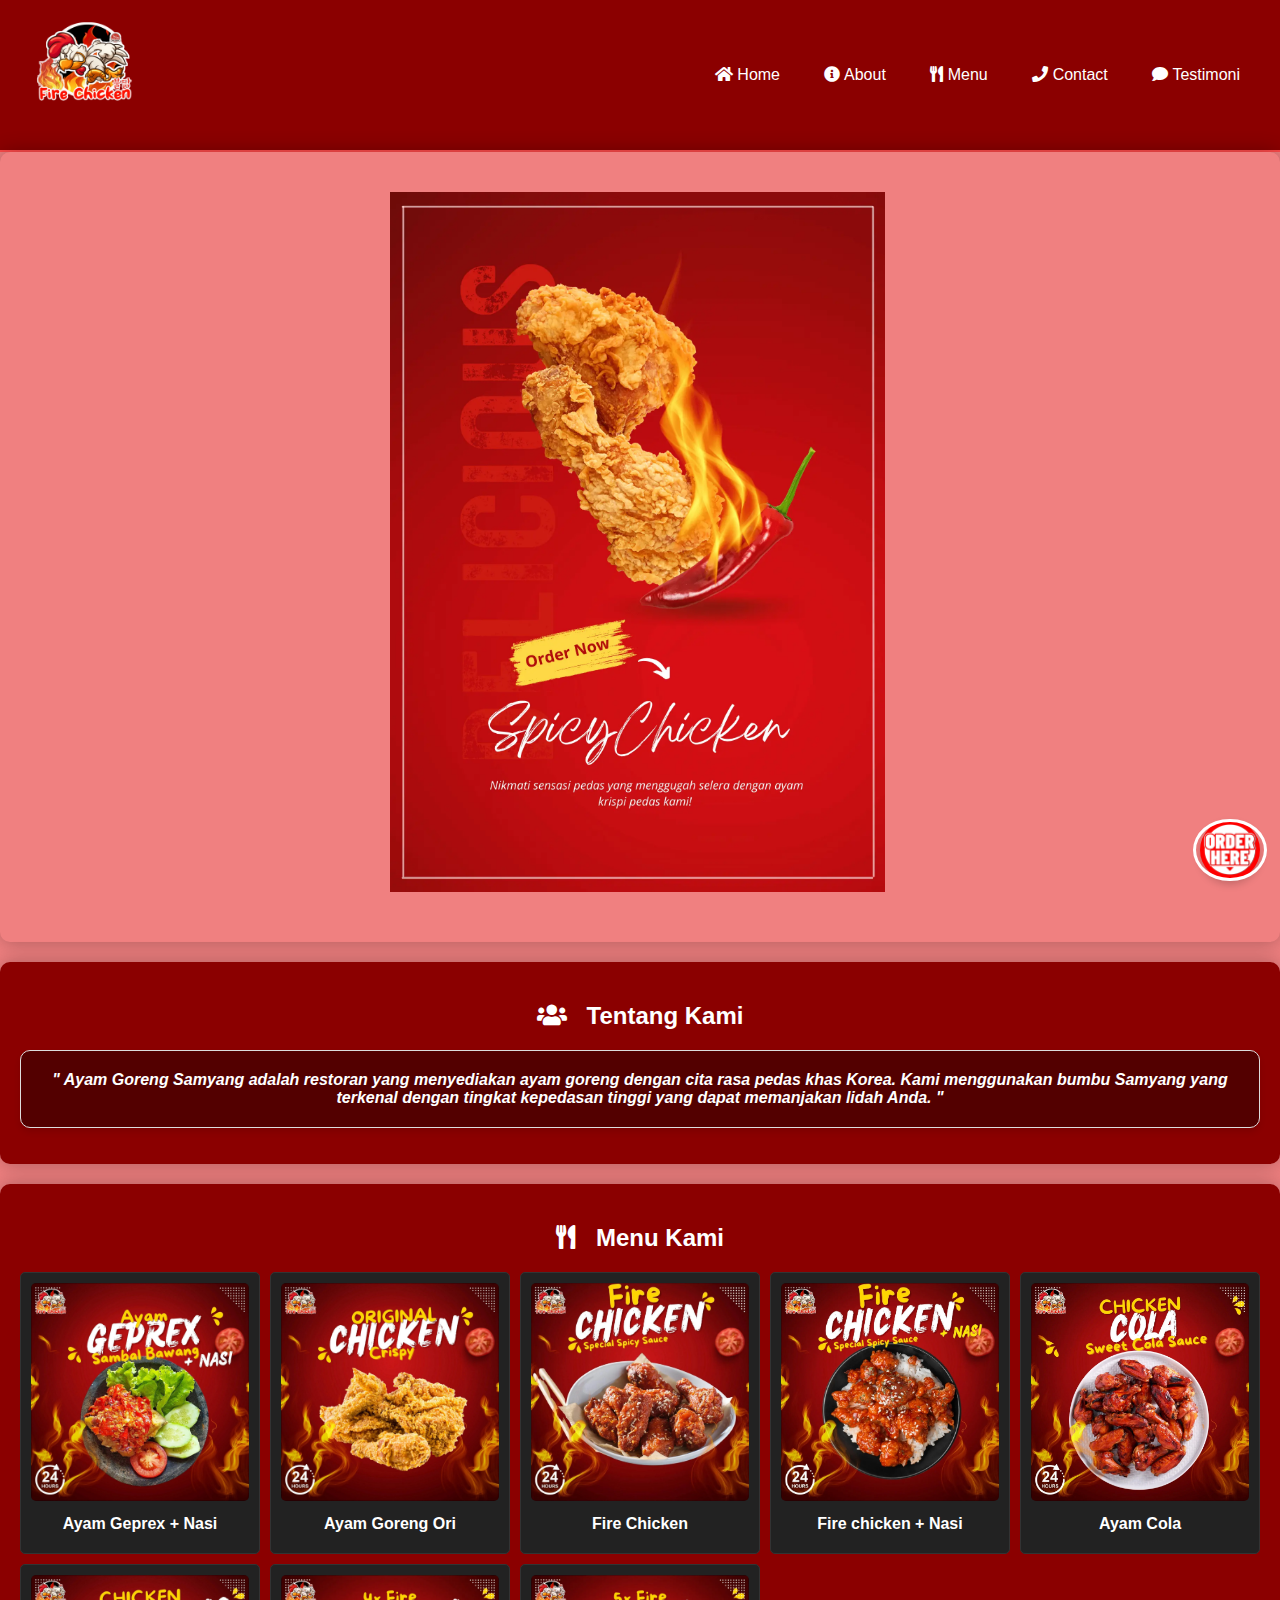
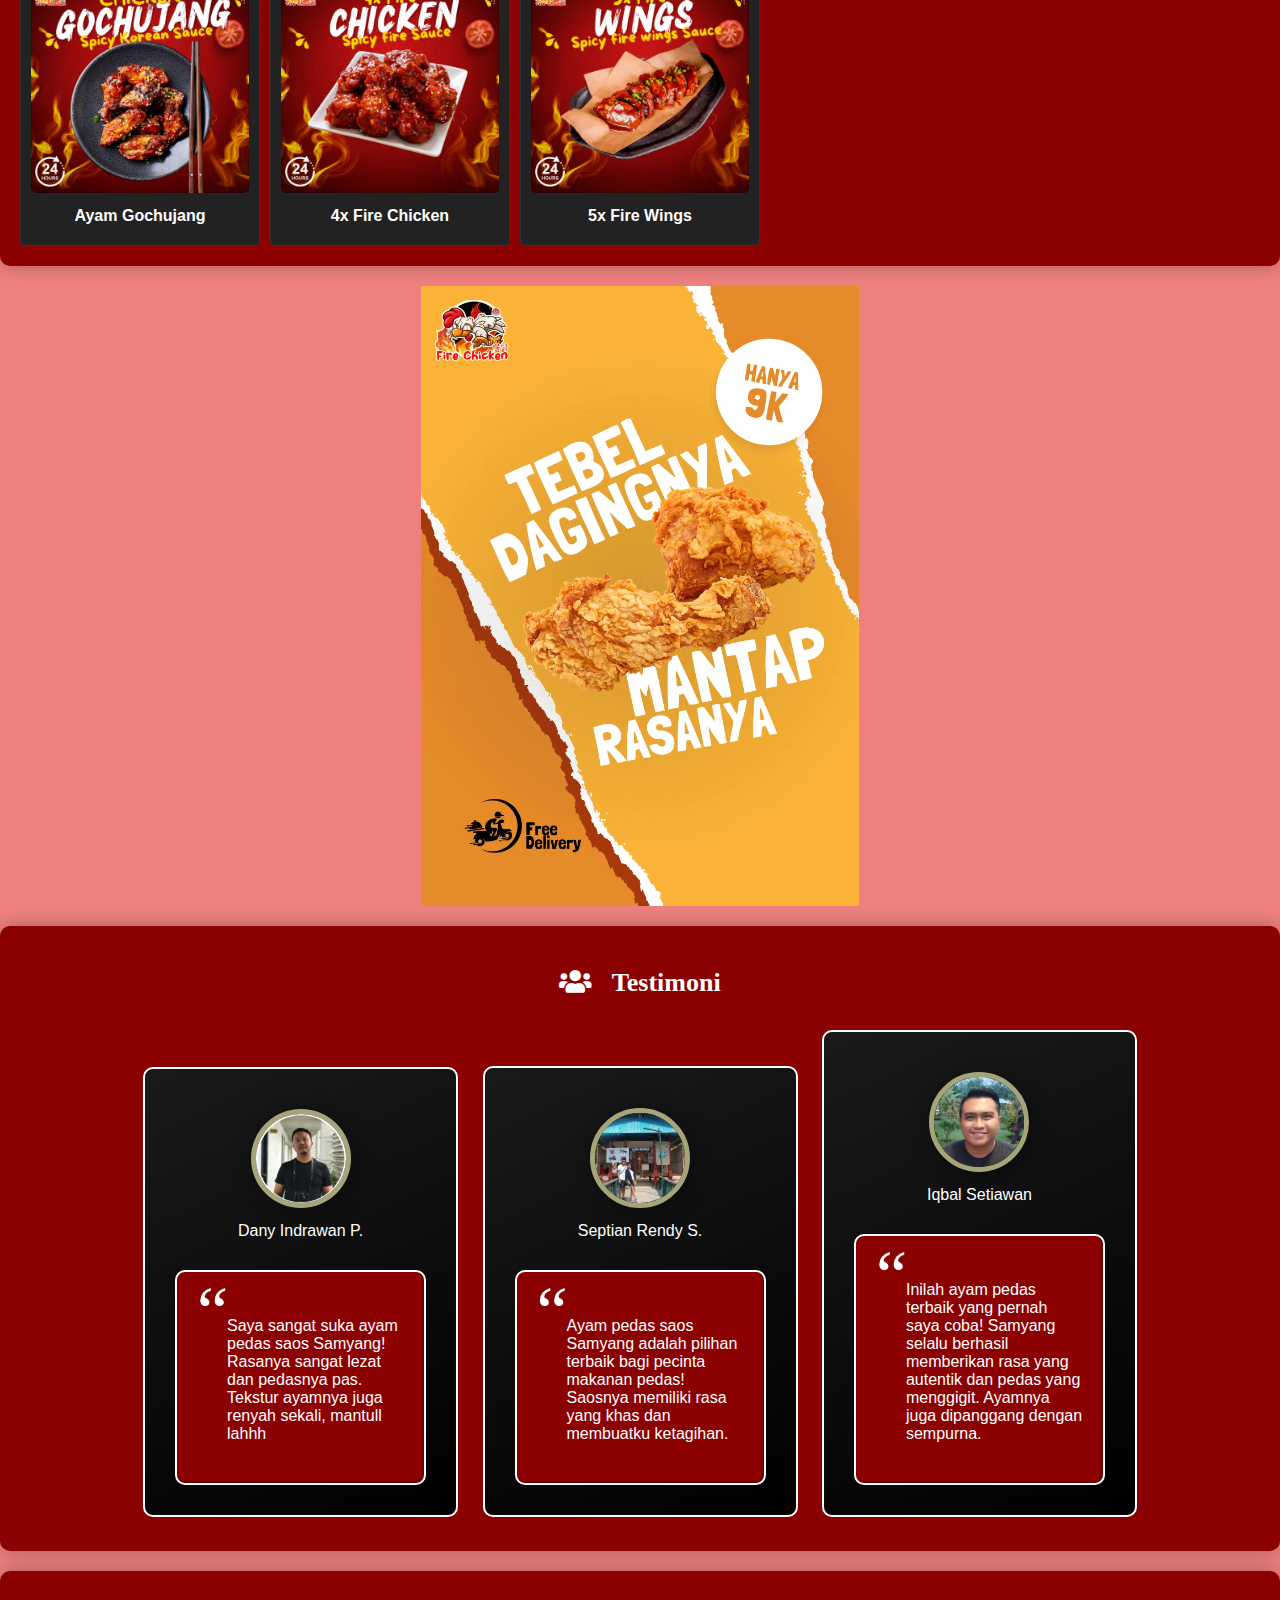
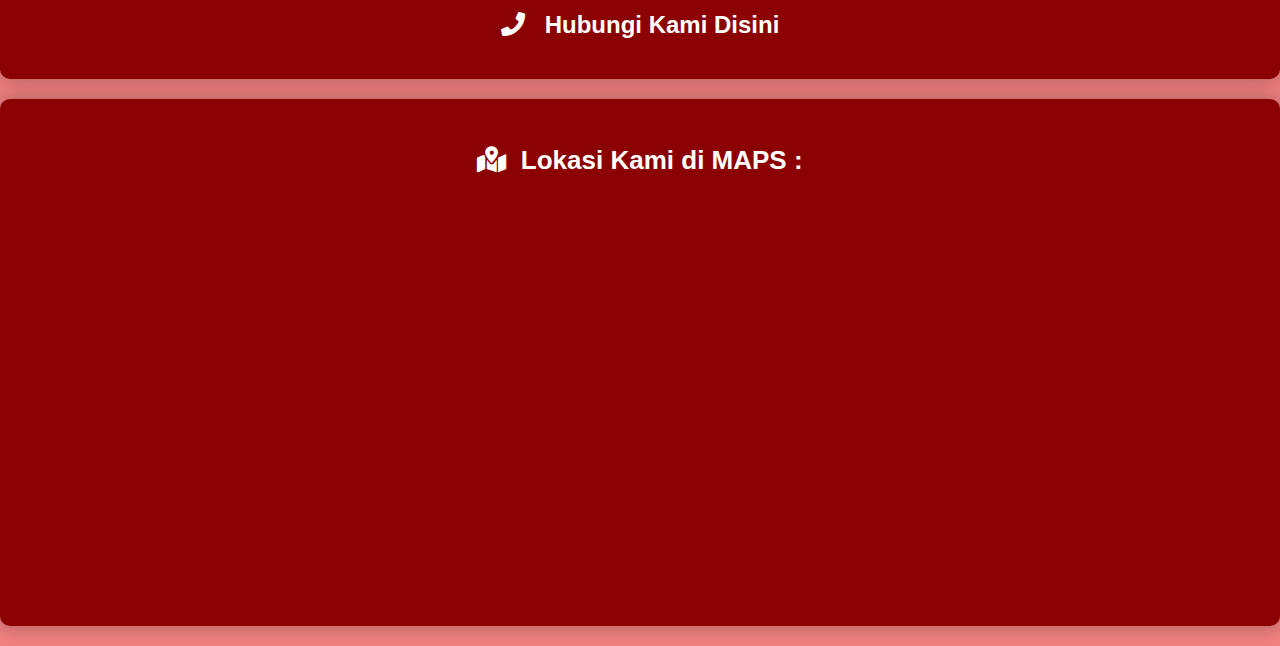
<file: index.html>
<!DOCTYPE html>
<html lang="en">
<head>
    <meta charset="UTF-8">
    <meta name="viewport" content="width=device-width, initial-scale=1.0">
    <title>Ayam Goreng Samyang</title>
    <link rel="stylesheet" href="https://cdnjs.cloudflare.com/ajax/libs/font-awesome/5.15.3/css/all.min.css">
    <style>
        /* CSS Styles */
        body {
            font-family: Arial, sans-serif;
            margin: 0;
            padding: 0;
            background-color: lightcoral;
            color: #333;
        }
      
        
        header {
            display: flex;
            justify-content: space-between;
            align-items: center;
            background-color: darkred;
            padding: 10px 20px;
            border-bottom: 2px solid #ff4b4b;
        }
        
        .logo {
            display: flex;
            align-items: center;
            font-size: 24px;
            color: white;
        }
        
        .logo img {
            height: 130px;
            margin-right: 10px;
        }
        
        .navbar {
            position: relative;
        }
        
        .navbar ul {
            list-style-type: none;
            margin: 0;
            padding: 0;
        }
        
        .navbar ul li {
            display: inline-block;
            position: relative;
        }
        
        .navbar ul li a {
            color: white;
            text-decoration: none;
            padding: 10px 20px;
            display: block;
        }
        
        .navbar ul li ul {
            display: none;
            position: absolute;
            background-color: #ff4b4b;
            top: 40px;
            left: 0;
            width: 200px;
        }
        
        .navbar ul li ul li {
            display: block;
        }
        
        .navbar ul li:hover ul {
            display: block;
        }
        
        .slider {
            width: 100%;
            max-width: 500px;
            margin: 20px auto;
            overflow: hidden;
        }
        
        .slides {
            display: flex;
            transition: transform 0.5s ease-in-out;
        }
        
        .slide {
            min-width: 100%;
            box-sizing: border-box;
        }
        
        .slide img {
            max-width: 500px;
            display: block;
            max-height: 700px;
        }
        
        section {
            background-color: darkred;
            color: white;
            padding: 20px;
            text-align: center;
            margin: 20px 0;
            border-radius: 10px;
            box-shadow: 0 0 20px rgba(0, 0, 0, 0.3);
        }
        .section1 {
            background-color: lightcoral;
            color: white;
            padding: 20px;
            text-align: center;
            margin: 0px 0;
            border-radius: 10px;
            height: 750px;
        }
                .section2 {
            color: white;
            font-size: 26px;
        }
        
.menu-grid {
    display: grid;
    grid-template-columns: repeat(auto-fit, minmax(200px, 1fr));
    gap: 10px;
}
        
        .menu-item {
            background-color: #222;
            padding: 10px;
            border: 1px solid #333;
            border-radius: 5px;
            transition: transform 0.3s ease-in-out;
        }
        
        .menu-item:hover {
            transform: translateY(-5px);
        }
        
        .menu-item img {
            max-width: 100%;
            border-radius: 5px;
        }
        
        .menu-item h3 {
            margin: 10px 0;
            font-size: 16px;
        }
        
        
        .contact-form {
            max-width: 600px;
            margin: 0 auto;
        }
        
        .contact-form input, .contact-form textarea {
            width: 100%;
            padding: 10px;
            margin: 10px 0;
            border: 1px solid #ccc;
            border-radius: 5px;
        }
        
        .contact-form button {
            background-color: #ff4b4b;
            color: white;
            border: none;
            padding: 10px 20px;
            border-radius: 5px;
            cursor: pointer;
        }
        
        .order-button img {
    width: auto;
    height: 140%;
    border-radius: 50%;
    border: 3px solid white;
}

        .order-button {
            position: fixed;
            bottom: 20px;
            right: 20px;
            width: 60px;
            height: 60px;
            background-color: red;
            color: white;
            border: none;
            border-radius: 50%;
            display: flex;
            align-items: center;
            justify-content: center;
            font-size: 24px;
            cursor: pointer;
            box-shadow: 0 4px 8px rgba(0,0,0,0.2);
        }
        
        /* Popup styles */
        .popup-container {
            display: none;
            position: fixed;
            top: 0;
            left: 0;
            width: 100%;
            height: 100%;
            background-color: rgba(0, 0, 0, 0.5);
            z-index: 9999;
            justify-content: center;
            align-items: center;
        }

        .popup-content {
            background-color: rgba(0, 0, 0, 0.8);
            padding: 20px;
            border-radius: 10px;
            text-align: center;
        }

        .popup-content img {
            width: 100px;
            margin: 10px;
            cursor: pointer;
        }

        .close-popup {
            position: absolute;
            top: 10px;
            right: 10px;
            cursor: pointer;
        }
        
        @import url(https://fonts.googleapis.com/css?family=Roboto:300,400);
@import url(https://maxcdn.bootstrapcdn.com/font-awesome/4.4.0/css/font-awesome.min.css);
figure.snip1390 {
  font-family: 'Roboto', Arial, sans-serif;
  position: relative;
  overflow: hidden;
  margin: 10px;
  min-width: 230px;
  max-width: 315px;
  width: 100%;
  color: #000000;
  text-align: center;
  font-size: 16px;
  background-color: black;
  border-radius: 10px;
  border: 2px solid white;
  padding: 30px;
  background-image: linear-gradient(-25deg, rgba(0, 0, 0, 0.2) 0%, rgba(255, 255, 255, 0.1) 100%);
  -webkit-box-sizing: border-box;
  box-sizing: border-box;
}
figure.snip1390 *,
figure.snip1390 *:before,
figure.snip1390 *:after {
  -webkit-box-sizing: border-box;
  box-sizing: border-box;
  -webkit-transition: all 0.35s ease;
  transition: all 0.35s ease;
}
figure.snip1390 figcaption {
  width: 100%;
}
figure.snip1390 h2,
figure.snip1390 h4,
figure.snip1390 blockquote {
  margin: 0;
}
figure.snip1390 h2,
figure.snip1390 h4 {
  font-weight: 300;
}
figure.snip1390 h2 {
  color: black;
}
figure.snip1390 h4 {
  color: white;
}
figure.snip1390 blockquote {
  font-size: 1em;
  padding: 45px 20px 40px 50px;
  margin-top: 30px;
  background-color: darkred;
  border: 2px solid white;
  border-radius: 10px;
  box-shadow: inset -1.4px -1.4px 2px rgba(0, 0, 0, 0.3);
  text-align: left;
  position: relative;
  color: white;
}
figure.snip1390 blockquote:before {
  font-family: 'FontAwesome';
  content: "\201C";
  position: absolute;
  font-size: 70px;
  opacity: 1;
  font-style: normal;
  top: 0px;
  left: 20px;
  
}
figure.snip1390 .profile {
  width: 100px;
  border-radius: 50%;
  display: inline-block;
  box-shadow: 3px 3px 20px rgba(0, 0, 0, 0.4);
  margin-bottom: 10px;
  border: solid 5px #A6A57A;
}

.testimonial-slider {
  overflow: hidden;
  max-width: 100%;
  position: relative;
}

.testimonial-slider figure {
  display: inline-block;
  width: 100%;
  transition: transform 0.5s ease-in-out;
}

.testimonial-slider figure img {
  width: 100px; /* Adjust as needed */
  margin: 10px;
  cursor: pointer;
}

.product-item {
    border: 1px solid #ddd;
    box-sizing: border-box;
    background-color: lightblue;
    padding: 20px;
    border-radius: 10px;
    box-shadow: 0 4px 6px rgba(0, 0, 0, 0.1);
    transition: transform 0.3s ease;
}
.product-item1 {
    border: 1px solid #ddd;
    box-sizing: border-box;
    background-color: rgba(0, 0, 0, 0.4);
    padding: 20px;
    border-radius: 10px;
    box-shadow: 0 4px 6px rgba(0, 0, 0, 0.1);
    transition: transform 0.3s ease;
}

.container {
  display: flex;
  justify-content: center;
  align-items: center;
  height: auto;
}

.fade {
  opacity: 1;
  transition: opacity 1s ease-in-out;
}

.fade.fade-out {
  opacity: 0;
}
.container img {
  max-height: 620px;
  justify-content: center;
  position: relative;
}


/* Tablet Landscape */
@media screen and (min-width: 768px) and (max-width: 1024px) {
    /* CSS rules for tablet landscape */
}

/* Tablet Portrait */
@media screen and (min-width: 481px) and (max-width: 767px) {
    /* CSS rules for tablet portrait */
}

/* Mobile Landscape & Portrait */
@media screen and (max-width: 480px) {
    /* CSS rules for mobile */
}


.folded .contact-content {
    display: none;
}
/* Additional styles for navigation or autoplay can be added here */
.contact-form {
    display: flex;
    flex-direction: column;
    align-items: center;
    justify-content: center;
    margin-top: 20px;
}

.form-group {
    width: 100%;
    margin-bottom: 15px;
}

input[type="text"],
input[type="email"],
textarea {
    width: 100%;
    padding: 10px;
    border: 1px solid #ccc;
    border-radius: 5px;
}

button {
    background-color: #ff4b4b;
    color: white;
    border: none;
    padding: 10px 20px;
    border-radius: 5px;
    cursor: pointer;
    width: 100%;
}

/* Style for the fold toggle */
.fold-toggle {
    cursor: pointer;
}
    </style>
</head>
<body>
    <!-- Your HTML content -->
<header>
    <div class="logo">
        <img src="img/logo.webp" alt="Logo">
    </div>
    <nav class="navbar">
        <ul>
            <li><a href="#home"><i class="fas fa-home"></i> Home</a></li>
            <li><a href="#about"><i class="fas fa-info-circle"></i> About</a></li>
            <li><a href="#menu"><i class="fas fa-utensils"></i> Menu</a></li>
            <li><a href="#contact"><i class="fas fa-phone"></i> Contact</a></li>
            <li><a href="#testimoni"><i class="fas fa-comment"></i> Testimoni</a></li>
        </ul>
    </nav>
</header>
<section class="section1" id="home">
    <div class="slider">
        <div class="slides">
            <div class="slide"><img src="img/promo1.webp" alt="Promo 1"></div>
            <div class="slide"><img src="img/promo2.webp" alt="Promo 2"></div>
            <div class="slide"><img src="img/promo3.webp" alt="Promo 3"></div>
            <div class="slide"><img src="img/15.webp" alt="Promo 4"></div>
            <div class="slide"><img src="img/promo5.webp" alt="Promo 5"></div>
            <div class="slide"><img src="img/promo6.webp" alt="Promo 6"></div>

        </div>
    </div>
    </section>

<section id="about">
    <h2><i class="fas fa-users"></i> &nbsp; Tentang Kami</h2>
    <p class="product-item1"><i><b>" Ayam Goreng Samyang adalah restoran yang menyediakan ayam goreng dengan cita rasa pedas khas Korea. Kami menggunakan bumbu Samyang yang terkenal dengan tingkat kepedasan tinggi yang dapat memanjakan lidah Anda. "</p></i></b>
</section>

<section id="menu">
    <h2><i class="fas fa-utensils"></i> &nbsp; Menu Kami</h2>
    <div class="menu-grid">
        <!-- Menu items -->
            <div class="menu-item">
                <img src="img/4.webp" alt="Menu 1">
                <h3>Ayam Geprex + Nasi</h3>
            </div>
            <div class="menu-item">
                <img src="img/5.webp" alt="Menu 2">
                <h3>Ayam Goreng Ori</h3>
            </div>
            <div class="menu-item">
                <img src="img/6.webp" alt="Menu 3">
                <h3>Fire Chicken</h3>
            </div>
            <div class="menu-item">
                <img src="img/16.webp" alt="Menu 4">
                <h3>Fire chicken + Nasi</h3>
            </div>
            <div class="menu-item">
                <img src="img/1.webp" alt="Menu 5">
                <h3>Ayam Cola</h3>
            </div>
            <div class="menu-item">
                <img src="img/2.webp" alt="Menu 6">
                <h3>Ayam Gochujang</h3>
            </div>
            <div class="menu-item">
                <img src="img/13.webp" alt="Menu 7">
                <h3>4x Fire Chicken</h3>
            </div>
            <div class="menu-item">
                <img src="img/12.webp" alt="Menu 8">
                <h3>5x Fire Wings</h3>
            </div>
        </div>
        </div>
    </section>
    
      <div class="container">
    <img id="mainImage" src="img/gal1.webp" class="fade">

  </div>

<section id="testimoni">
  <h2 class="section2"><b><i class="fas fa-users"> &nbsp; Testimoni</i></b></h2>
  <div class="testimonial-slider">

  <figure class="snip1390">
  <img src="img/dany.webp" alt="profile-sample3" class="profile" />
  <figcaption>
    <h4><b>Dany Indrawan P.</h4></b>
    <blockquote>Saya sangat suka ayam pedas saos Samyang! Rasanya sangat lezat dan pedasnya pas. Tekstur ayamnya juga renyah sekali, mantull lahhh 
    </blockquote>
  </figcaption>
</figure>
<figure class="snip1390 hover"><img src="img/septian.webp" alt="profile-sample5" class="profile" />
  <figcaption>
    <h4><b>Septian Rendy S.</h4></b>
    <blockquote>Ayam pedas saos Samyang adalah pilihan terbaik bagi pecinta makanan pedas! Saosnya memiliki rasa yang khas dan membuatku ketagihan. </blockquote>
  </figcaption>
</figure>
<figure class="snip1390"><img src="img/iqbal.webp" alt="profile-sample6" class="profile" />
  <figcaption>
    <h4><b>Iqbal Setiawan</h4></b>
    <blockquote>Inilah ayam pedas terbaik yang pernah saya coba! Samyang selalu berhasil memberikan rasa yang autentik dan pedas yang menggigit. Ayamnya juga dipanggang dengan sempurna.</blockquote>
  </figcaption>
</figure>

</div>
</div>

</section>

<section id="contact" class="folded">
    <h2><i class="fas fa-phone"></i> <span class="fold-toggle" onclick="toggleContact()"> &nbsp; Hubungi Kami Disini</span></h2>
    <div id="contact-content" class="contact-content">
        <form class="contact-form" action="handle_form.php" method="post">
            <!-- Form fields -->
            <input type="text" name="name" placeholder="Nama" required>
            <input type="email" name="email" placeholder="Email" required>
            <textarea name="message" placeholder="Pesan" rows="5" required></textarea>
            <button type="submit">Kirim</button>
        </form>
    </div>
</section>
    <button class="order-button"><img src="img/orderbut.webp" alt="tombolorder"></button>

    <!-- Popup container -->
    <div id="popup-container" class="popup-container" onclick="closePopup()">
        <div class="popup-content" onclick="event.stopPropagation()">
          <h2 class="product-item"> DAPAT DIPESAN MELALUI :</h2>
            <a href="https://wa.me/6281216447149" target="_blank">
                <img src="img/wa.webp" alt="WhatsApp">
            </a>
            <a href="https://www.instagram.com/fire_chickenmlg" target="_blank">
                <img src="img/ig.webp" alt="Instagram">
            </a>
                        <a href="pembayaran.html" target="_blank">
                <img src="img/order.webp" alt="ordernow">
            </a>
            <span class="close-popup" onclick="closePopup()">x</span>
        </div>
    </div>

<!-- Embed Google Maps with pin location -->
<section id="Lokasi" >
<h3 class="section2"><i class="fas fa-map-marked-alt"></i> &nbsp;Lokasi Kami di MAPS :</h3>
</section1>
    <iframe
        width="100%"
        height="400"
        frameborder="0"
        scrolling="no"
        marginheight="0"
        marginwidth="0"
        src="https://www.google.com/maps/embed/v1/place?key=AIzaSyDemzmkSGb0wnXBxqunZAuTWb1wFeDC02M&q=-8.006928443908691,112.62730407714844">
    </iframe>


    <script>
      document.addEventListener("DOMContentLoaded", function() {
  const images = ["gal1.webp", "gal2.webp", "gal3.webp"]; // Add more images if needed
  let currentIndex = 0;
  const imgElement = document.getElementById('mainImage');

  function fadeOutCurrentImage() {
    imgElement.style.opacity = 0;
    setTimeout(() => {
      fadeInNextImage();
    }, 1000); // Adjust the duration of fade-out transition here (milliseconds)
  }

  function fadeInNextImage() {
    currentIndex = (currentIndex + 1) % images.length;
    const nextImage = images[currentIndex];
    
    const tempImage = new Image();
    tempImage.onload = function() {
      imgElement.src = nextImage;
      imgElement.style.opacity = 1;
    }
    tempImage.src = nextImage;
  }

  setInterval(fadeOutCurrentImage, 3000); // Change the duration of each image display (milliseconds)
});
        // JavaScript for the order button pop-up
        document.querySelector('.order-button').addEventListener('click', function() {
            document.getElementById('popup-container').style.display = 'flex';
        });

        function closePopup() {
            document.getElementById('popup-container').style.display = 'none';
        }
      
    // JavaScript for the slider
    const slides = document.querySelectorAll('.slide');
    const slider = document.querySelector('.slides');

    let index = 0;
    const slideWidth = slides[0].clientWidth;

    function slideNext() {
        index++;
        if (index >= slides.length) {
            index = 0;
        }
        slider.style.transform = `translateX(-${index * slideWidth}px)`;
    }

    function slidePrevious() {
        index--;
        if (index < 0) {
            index = slides.length - 1;
        }
        slider.style.transform = `translateX(-${index * slideWidth}px)`;
    }

    // Call the slideNext function every 3 seconds
    setInterval(slideNext, 3000);


$(".hover").mouseleave(
  function () {
    $(this).removeClass("hover");
  }
);

function toggleContact() {
    const contactSection = document.getElementById('contact');
    const contactContent = document.getElementById('contact-content');
    const foldToggle = document.querySelector('.fold-toggle');

    if (contactSection.classList.contains('folded')) {
        contactSection.classList.remove('folded');
        contactContent.style.display = 'block';
        foldToggle.textContent = 'Tutup';
    } else {
        contactSection.classList.add('folded');
        contactContent.style.display = 'none';
        foldToggle.textContent = 'Hubungi Kami';
    }
}
    </script>
</body>
</html>
</file>
